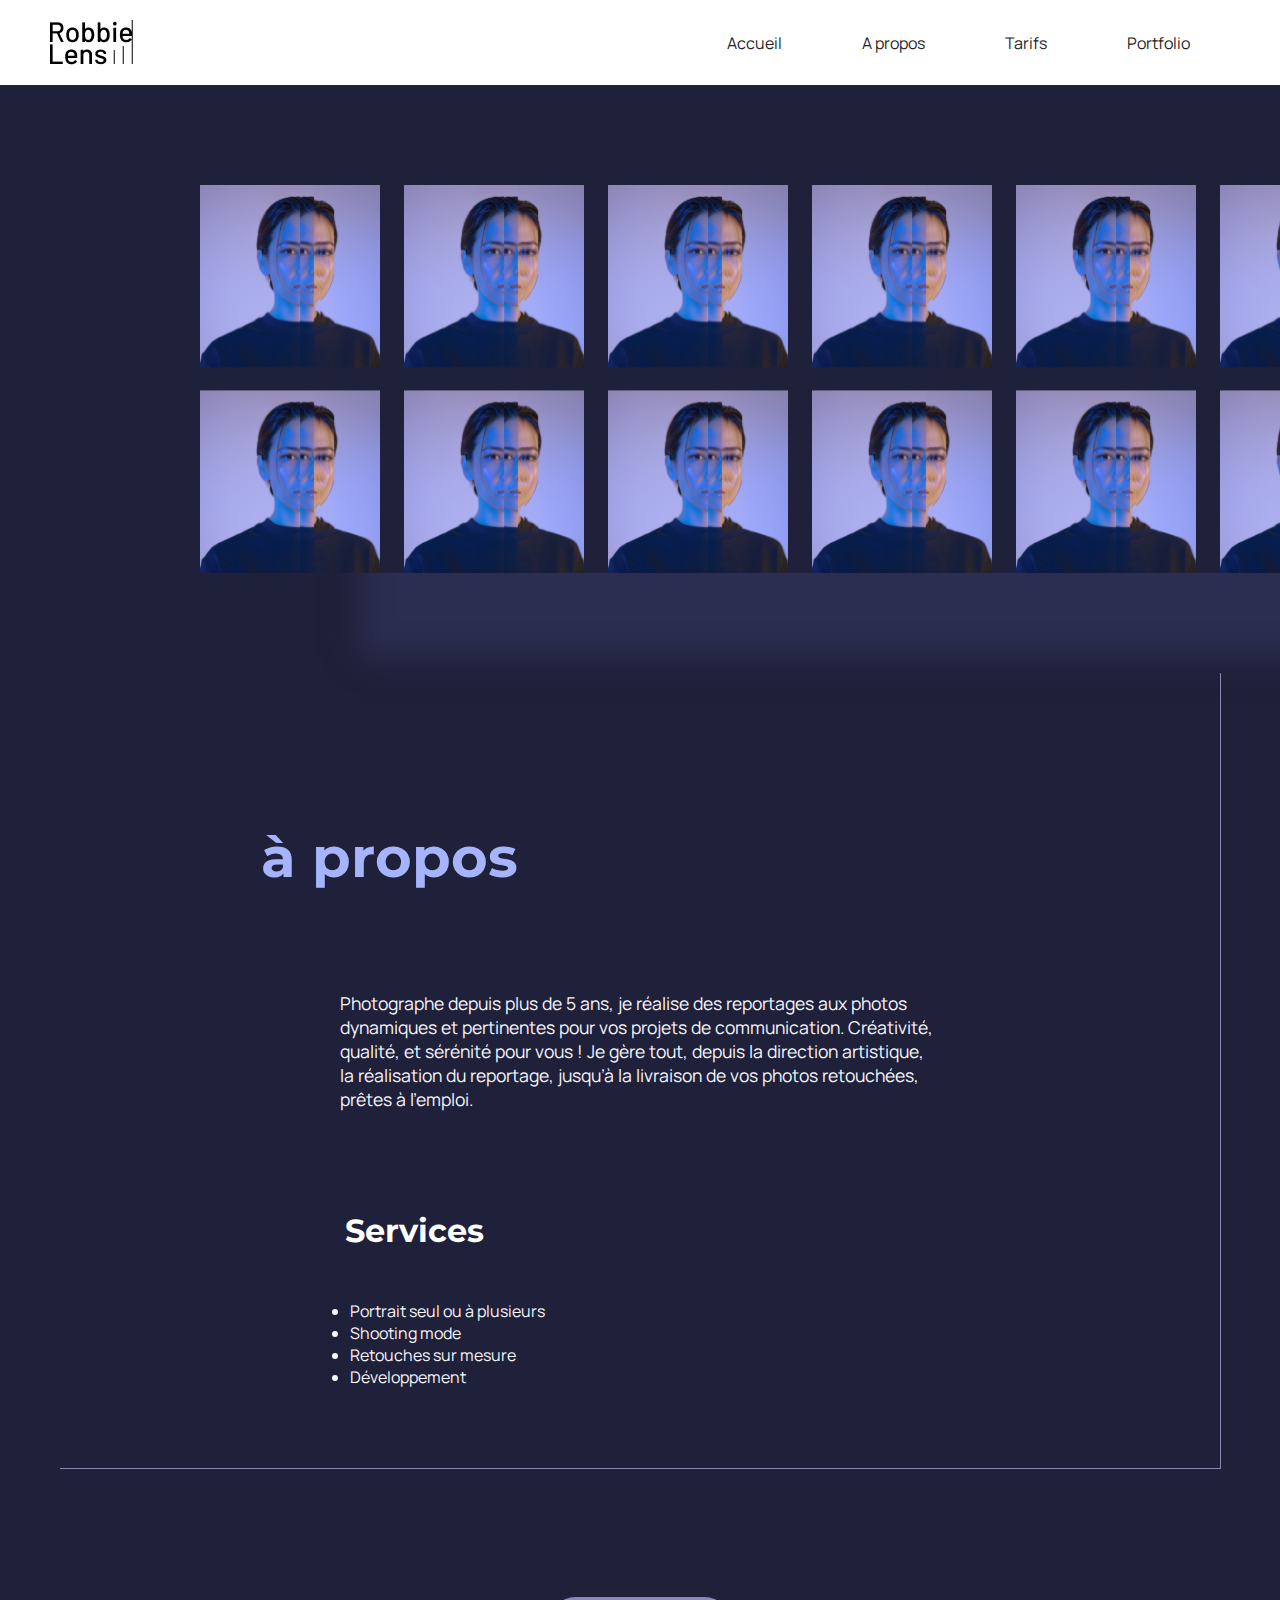
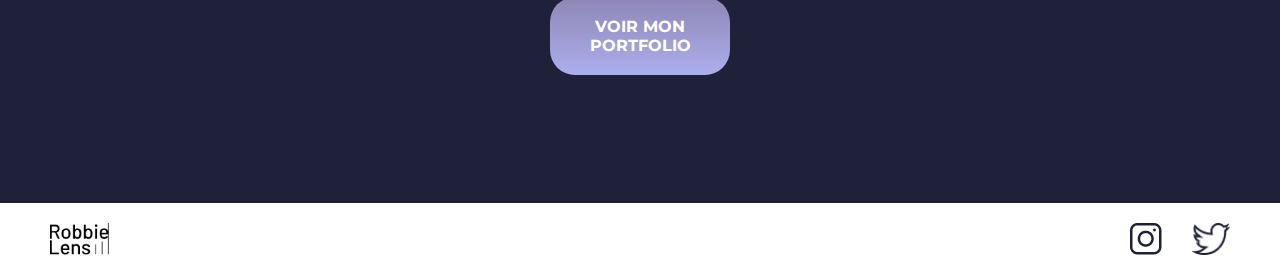
<file: apropos.html>
<!DOCTYPE html>
<html lang="fr">
<head>
    <meta charset="utf-8">
    <title>A propos - Robbie Lens Photographie</title>
    <link href="styles/_reset.css" rel="stylesheet">
    <link href="styles/_commun.css" rel="stylesheet">
    <link href="styles/index.css" rel="stylesheet">
    <link href="styles/apropos.css" rel="stylesheet">
    <link rel="preconnect" href="https://fonts.googleapis.com">
    <link rel="preconnect" href="https://fonts.gstatic.com" crossorigin>
    <link href="https://fonts.googleapis.com/css2?family=Montserrat:wght@100&display=swap" rel="stylesheet">
    <link rel="preconnect" href="https://fonts.googleapis.com">
    <link rel="preconnect" href="https://fonts.gstatic.com" crossorigin>
    <link href="https://fonts.googleapis.com/css2?family=Manrope:wght@200&family=Montserrat:wght@100&display=swap" rel="stylesheet">

</head>
<body>
    
    <header>
        <a id="trigger-home-page-header" class="trigger-home-page" href="index.html" title="Cliquez-ici pour revenir à la page d'accueil"></a>
        <nav>
            <a href="index.html">Accueil</a>
            <a href="apropos.html">A&nbsp;propos</a>
            <a href="tarifs.html">Tarifs</a>
            <a href="portfolio.html">Portfolio</a>
        </nav>
    </header>


    <main >
       <div class="robbie-apropos"></div>

    <section class="cadre-a-propos">
        <div>

        <h2>à propos</h2>
            <p class="texte-a-propos">
            
            Photographe depuis plus de 5 ans, je réalise des reportages aux photos dynamiques et pertinentes pour vos projets de communication.
            Créativité, qualité, et sérénité pour vous ! Je gère tout, depuis la direction artistique, la réalisation du reportage, jusqu’à la 
            livraison de vos photos retouchées, prêtes à l'emploi.
        
            </p>    <!-- Contenu de la page -->

        </div>
    
        <div class="services">
            <h3>Services</h3>

             <ul>

                <li>Portrait seul ou à plusieurs</li>       <!--liste des services-->
                <li>Shooting mode</li>
                <li>Retouches sur mesure</li>
                <li>Développement</li>

            </ul>


        </div>
    </section>

        <a href="portfolio.html" class="bt-arrondi">VOIR MON PORTFOLIO</a>
    
            
    </main>

    <footer>
        <a id="trigger-home-page-footer" class="trigger-home-page" href="index.html" title="Cliquez-ici pour revenir à la page d'accueil" ></a>
        <div>
            <a href="https://www.instagram.com/"target="blank"><img src="images/instagram.png" alt="Lien vers mon Instagram" title="mon instagram"/></a>
            <a href="https://twitter.com/"target="blank"><img src="images/twitter.png" alt="Lien vers mon twiter" title="mon twitter"/></a>
        </div>   
    </footer>

</body>
</html>
</file>
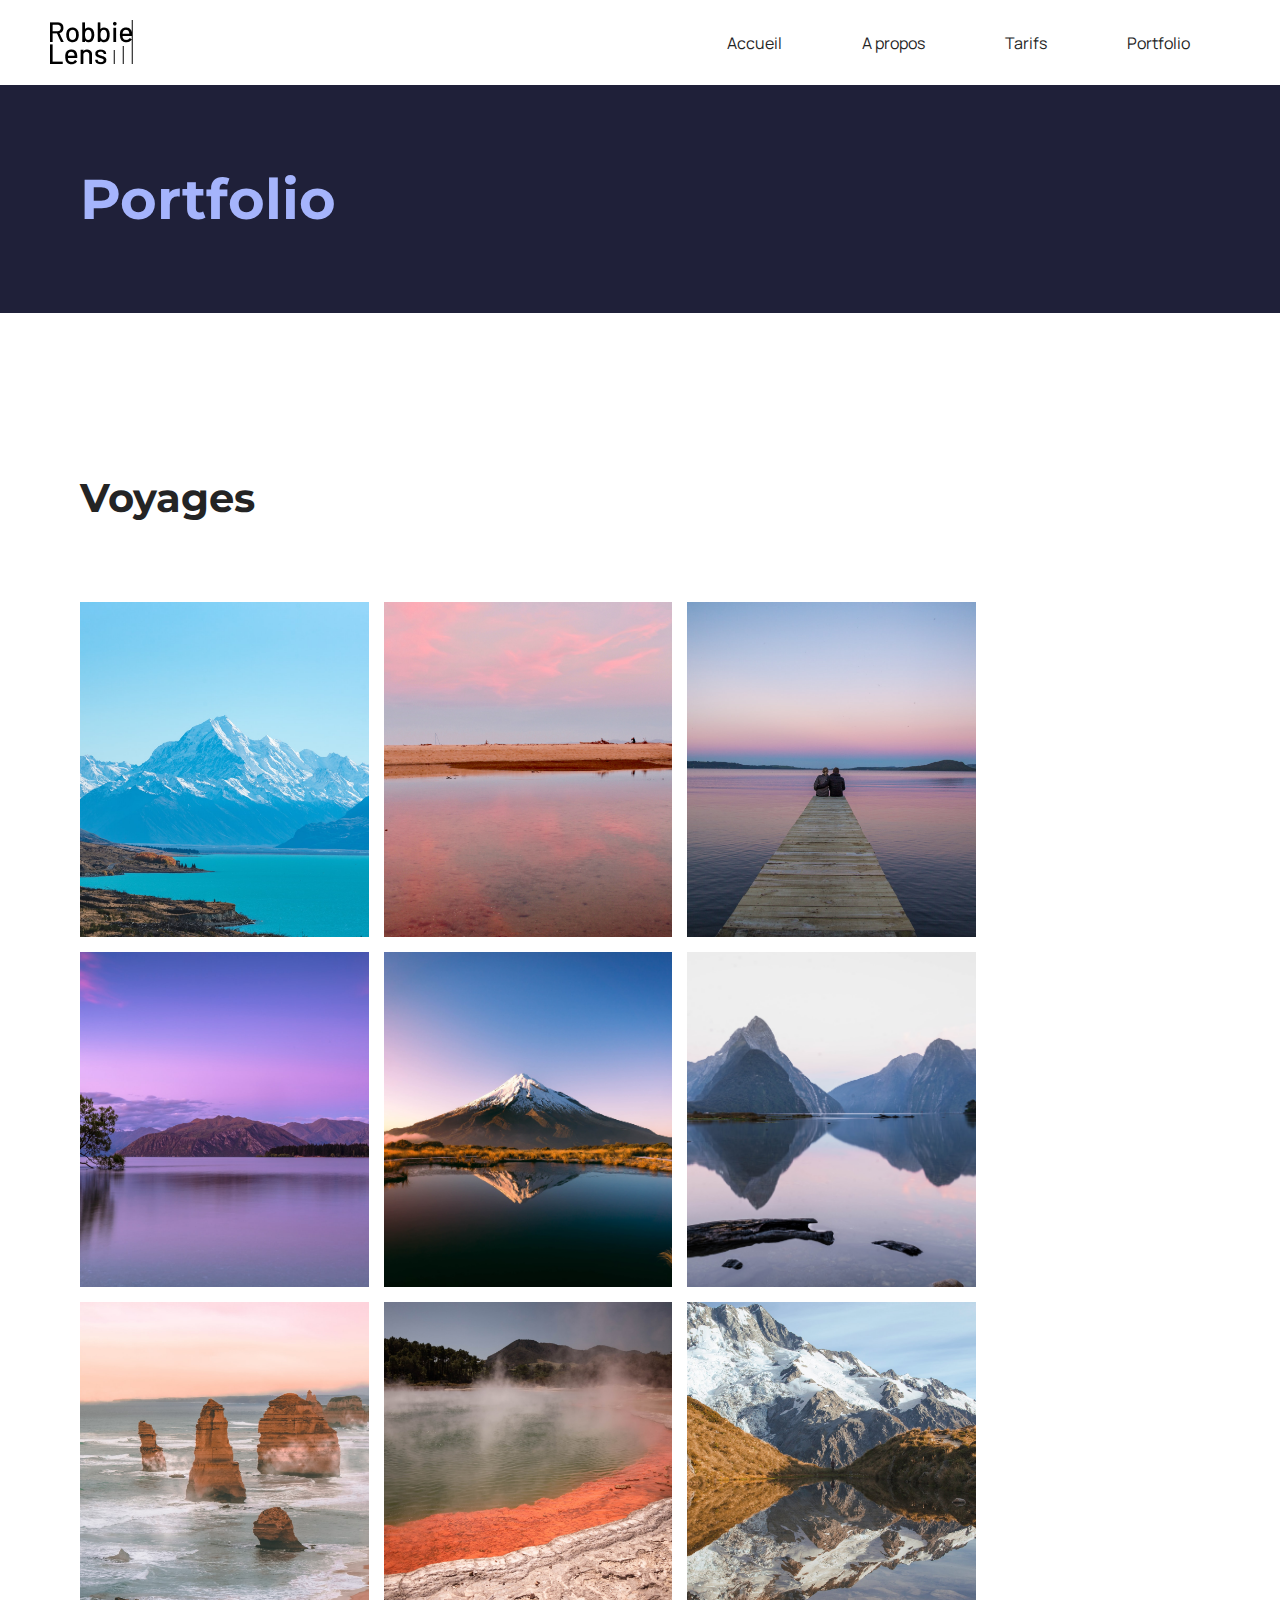
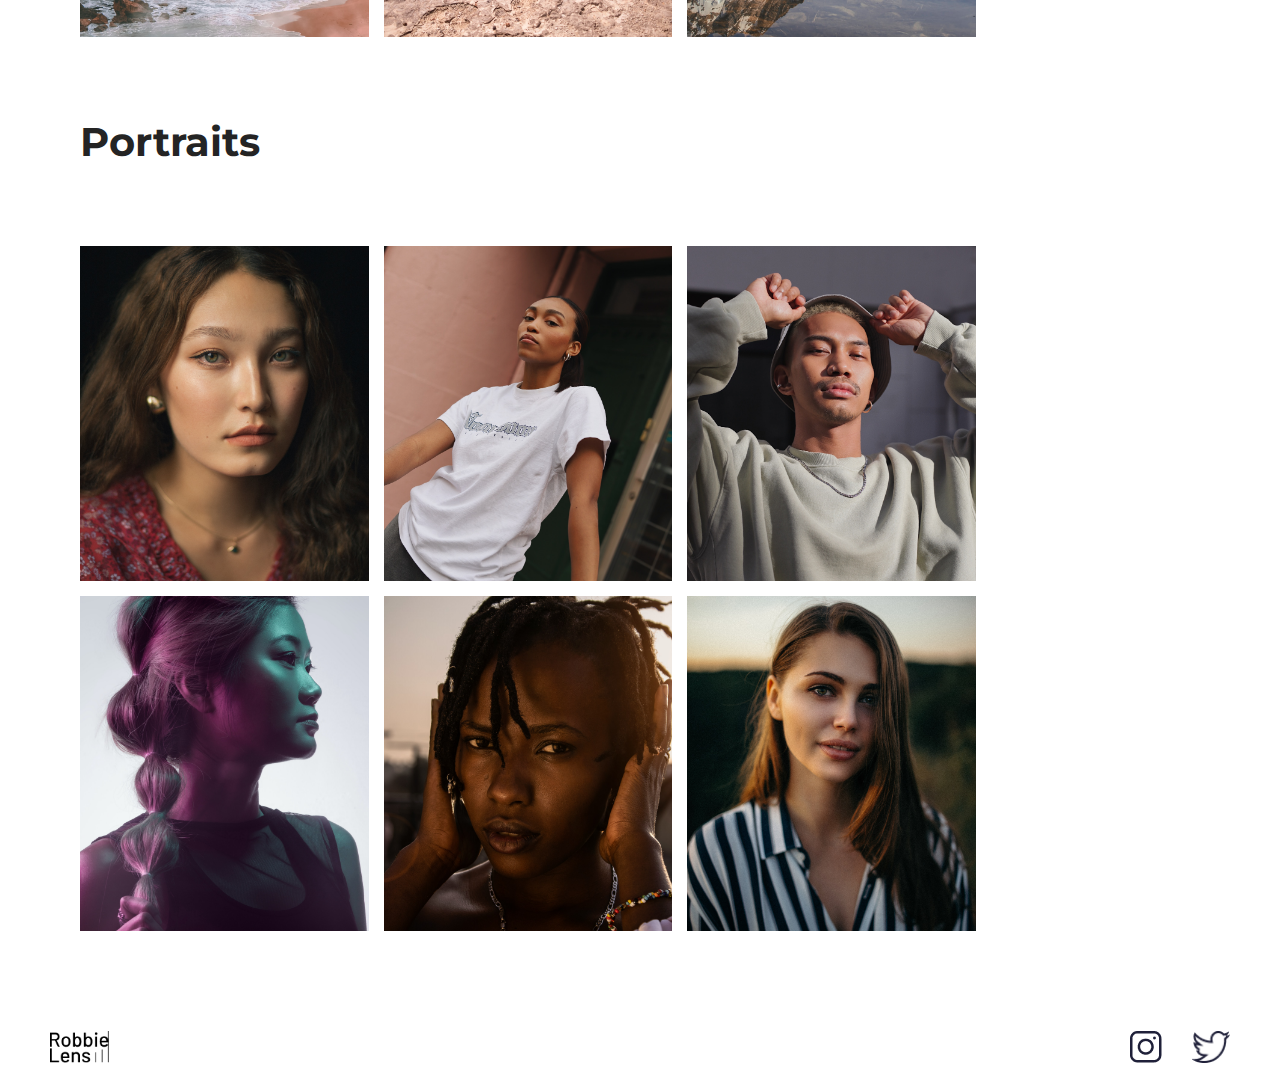
<file: portfolio.html>
<!DOCTYPE html>
<html lang="fr">
<head>
    <meta charset="utf-8">
    <title>Portflio - Robbie Lens Photographie</title>
    <link href="styles/_reset.css" rel="stylesheet">
    <link href="styles/_commun.css" rel="stylesheet">
    <link href="styles/index.css" rel="stylesheet">
    <link href="styles/portfolio.css" rel="stylesheet">
    <link rel="preconnect" href="https://fonts.googleapis.com">
    <link rel="preconnect" href="https://fonts.gstatic.com" crossorigin>
    <link href="https://fonts.googleapis.com/css2?family=Montserrat:wght@100&display=swap" rel="stylesheet">
    <link rel="preconnect" href="https://fonts.googleapis.com">
    <link rel="preconnect" href="https://fonts.gstatic.com" crossorigin>
    <link href="https://fonts.googleapis.com/css2?family=Manrope:wght@200&family=Montserrat:wght@100&display=swap" rel="stylesheet">

</head>
<body>
    
    <header>
        <a id="trigger-home-page-header" class="trigger-home-page" href="index.html" title="Cliquez-ici pour revenir à la page d'accueil"></a>
        <nav>
            <a href="index.html">Accueil</a>
            <a href="apropos.html">A&nbsp;propos</a>
            <a href="tarifs.html">Tarifs</a>
            <a href="portfolio.html">Portfolio</a>
        </nav>
    </header>


    <main>
        <section class="titre-portfolio">
            <h1>Portfolio</h1>
        </section>
        <section class="portfolio-section-photos">
            <h2>Voyages</h2>
                <div class="grid-images grid-paysages">

                    <a href="images/portfolio/paysage1.jpg" class="lien-conteneur-photo">
                        <img src="images/portfolio/paysage1.jpg" alt="Mont Aoraki - Nouvelle-Zélande" >
                        <div class="photo-hover" style="display: none;">Voir la photo</div>
                    </a>
                    <a href="images/portfolio/paysage2.jpg" class="lien-conteneur-photo">
                        <img src="images/portfolio/paysage2.jpg" alt="Parc National d’Abel Tasman - Nouvelle-Zélande" >
                    </a>
                    <a href="images/portfolio/paysage3.jpg" class="lien-conteneur-photo">
                        <img src="images/portfolio/paysage3.jpg" alt="Lac Rotorua - Nouvelle-Zélande" >
                    </a>
                    <a href="images/portfolio/paysage4.jpg" class="lien-conteneur-photo">
                        <img src="images/portfolio/paysage4.jpg" alt="Lac Wanaka - Nouvelle-Zélande" >
                    </a>
                    <a href="images/portfolio/paysage5.jpg" class="lien-conteneur-photo">
                        <img src="images/portfolio/paysage5.jpg" alt="Mont Taranaki - Nouvelle-Zélande" >
                    </a>
                    <a href="images/portfolio/paysage6.jpg" class="lien-conteneur-photo">
                        <img src="images/portfolio/paysage6.jpg" alt="Milford Sound - Nouvelle-Zélande" >
                    </a>
                    <a href="images/portfolio/paysage7.jpg" class="lien-conteneur-photo">
                        <img src="images/portfolio/paysage7.jpg" alt="Twelve Apostle - Australie" >
                    </a>
                    <a href="images/portfolio/paysage8.jpg" class="lien-conteneur-photo">
                        <img src="images/portfolio/paysage8.jpg" alt="Wai-O-Tapu - Nouvelle-Zélande" >
                    </a>
                    <a href="images/portfolio/paysage9.jpg" class="lien-conteneur-photo">
                        <img src="images/portfolio/paysage9.jpg" alt="Mont Cook - Nouvelle Zélande" >
                    </a>

                </div>
            
            <h2>Portraits</h2>
                <div class="grid-images grid-portraits">

                    <a href="images/portfolio/portrait1.jpg" class="lien-conteneur-photo">
                        <img src="images/portfolio/portrait1.jpg" alt="Portrait jeune femme 1" >
                    </a>
                    <a href="images/portfolio/portrait2.jpg" class="lien-conteneur-photo">
                        <img src="images/portfolio/portrait2.jpg" alt="Portrait jeune femme 2" >
                    </a>
                    <a href="images/portfolio/portrait3.jpg" class="lien-conteneur-photo">
                        <img src="images/portfolio/portrait3.jpg" alt="Portrait jeune homme 3" >
                    </a>
                    <a href="images/portfolio/portrait4.jpg" class="lien-conteneur-photo">
                        <img src="images/portfolio/portrait4.jpg" alt="Portrait jeune femme 4" >
                    </a>
                    <a href="images/portfolio/portrait5.jpg" class="lien-conteneur-photo">
                        <img src="images/portfolio/portrait5.jpg" alt="Portrait jeune femme 5" >
                    </a>
                    <a href="images/portfolio/portrait6.jpg" class="lien-conteneur-photo">
                        <img src="images/portfolio/portrait6.jpg" alt="Portrait jeune femme 6" >
                    </a>

                </div>

            
        </section>
    </main>

    <footer>
        <a id="trigger-home-page-footer" class="trigger-home-page" href="index.html" title="Cliquez-ici pour revenir à la page d'accueil" ></a>
        <div>
            <a href="https://www.instagram.com/"target="blank"><img src="images/instagram.png" alt="Lien vers mon Instagram" title="mon instagram"/></a>
            <a href="https://twitter.com/"target="blank"><img src="images/twitter.png" alt="Lien vers mon twiter" title="mon twitter"/></a>
        </div>   
    </footer>

</body>
</html>
</file>
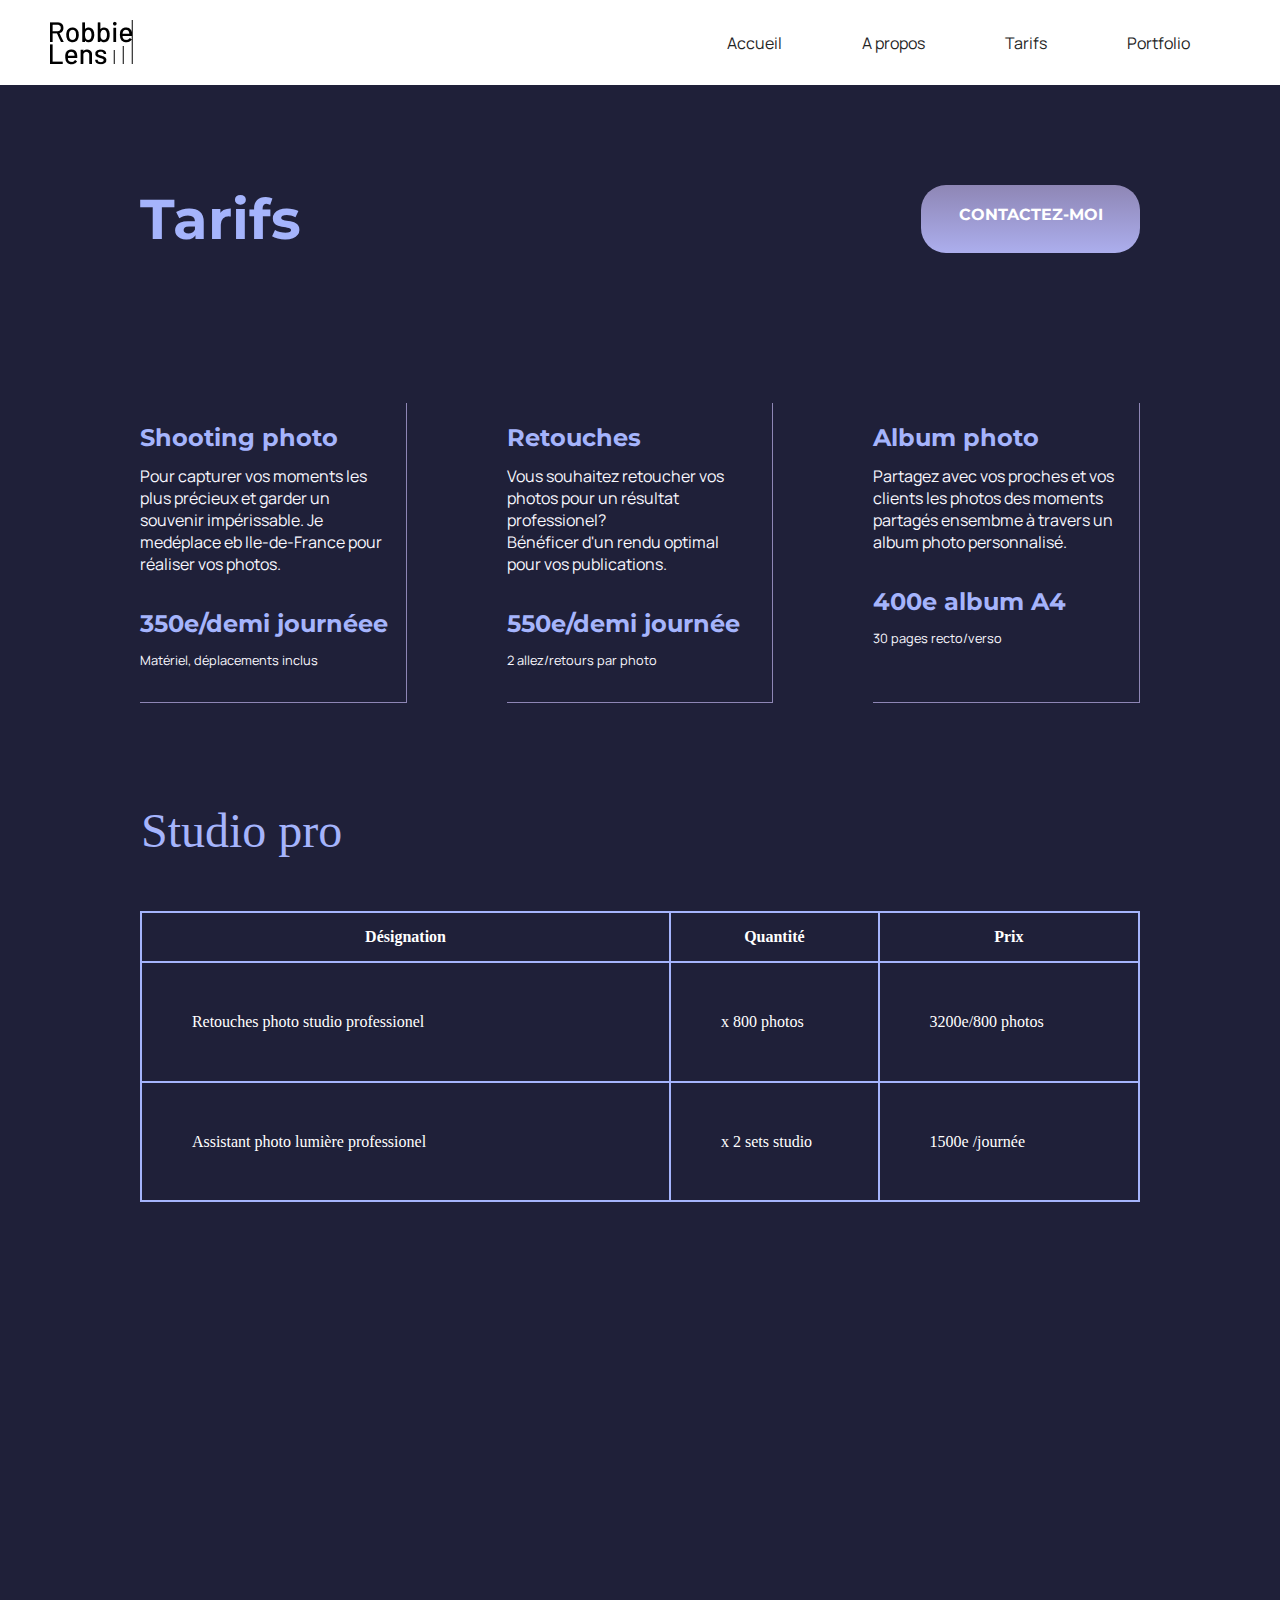
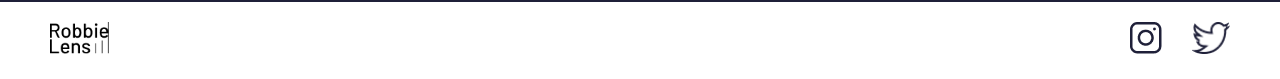
<file: tarifs.html>
<!DOCTYPE html>
<html lang="fr">
<head>
    <meta charset="utf-8">
    <title>Tarifs - Robbie Lens Photographie</title>
    <link href="styles/_reset.css" rel="stylesheet">
    <link href="styles/_commun.css" rel="stylesheet">
    <link href="styles/index.css" rel="stylesheet">
    <link href="styles/tarifs.css" rel="stylesheet">
    <link rel="preconnect" href="https://fonts.googleapis.com">
    <link rel="preconnect" href="https://fonts.gstatic.com" crossorigin>
    <link href="https://fonts.googleapis.com/css2?family=Montserrat:wght@100&display=swap" rel="stylesheet">
    <link rel="preconnect" href="https://fonts.googleapis.com">
    <link rel="preconnect" href="https://fonts.gstatic.com" crossorigin>
    <link href="https://fonts.googleapis.com/css2?family=Manrope:wght@200&family=Montserrat:wght@100&display=swap" rel="stylesheet">

</head>
<body>
    
    <header>
        <a id="trigger-home-page-header" class="trigger-home-page" href="index.html" title="Cliquez-ici pour revenir à la page d'accueil"></a>
        <nav>
            <a href="index.html">Accueil</a>
            <a href="apropos.html">A&nbsp;propos</a>
            <a href="tarifs.html">Tarifs</a>
            <a href="portfolio.html">Portfolio</a>
        </nav>
    </header>


    <main>

        <div class="head">
            <h1>Tarifs</h1>
            <a href="index.html/#anchor-formulaire" class="bt-arrondi">contactez-moi</a>
        </div>
        

        <div class="prestation">

            <div class="cadre">
                <h2>Shooting photo</h2>

                <p class="texte">Pour capturer vos moments les plus précieux et garder un
                    souvenir impérissable. Je medéplace eb Ile-de-France pour
                    réaliser vos photos.
                </p>

                <h2>350e/demi journéee</h2>

                <p class="texte-petit">Matériel, déplacements inclus</p>

            </div>

            <div  class="cadre">
                <h2>Retouches</h2>

                <p class="texte">Vous souhaitez retoucher vos photos pour un résultat
                    professionel?<br/>Bénéficer d'un rendu optimal pour vos 
                    publications.
                </p>

                <h2>550e/demi journée</h2>

                <p class="texte-petit">2 allez/retours par photo</p>

            </div>

            <div  class="cadre">
                <h2>Album photo</h2>

                <p class="texte">Partagez avec vos proches et vos clients les photos des
                    moments partagés ensembme à travers un album photo 
                    personnalisé.
                </p>

                <h2>400e album A4</h2>

                <p class="texte-petit">30 pages recto/verso</p>

            </div>
        </section>


        </div>
     
        <table>

            <caption>Studio pro</caption>
    
            <tr>
    
                <th>Désignation</th>
                <th>Quantité</th>
                <th>Prix</th>
    
            </tr>
    
            <tr>
    
                <td>Retouches photo studio professionel</td>
                <td>x 800 photos</td>
                <td>3200e/800 photos</td>
    
            </tr>
    
            <tr>
    
                <td>Assistant photo lumière professionel</td>
                <td>x 2 sets studio</td>
                <td>1500e /journée</td>
    
            </tr>
    
        </table>

    </main>

    <footer>
        <a id="trigger-home-page-footer" class="trigger-home-page" href="index.html" title="Cliquez-ici pour revenir à la page d'accueil" ></a>
        <div>
            <a href="https://www.instagram.com/"target="blank"><img src="images/instagram.png" alt="Lien vers mon Instagram" title="mon instagram"/></a>
            <a href="https://twitter.com/"target="blank"><img src="images/twitter.png" alt="Lien vers mon twiter" title="mon twitter"/></a>
        </div>   
    </footer>

</body>
</html>
</file>
<file: styles/_commun.css>
h1{
    font-size: 3.5em;
    color: #A5B4FC;
    font-family: 'Montserrat', sans-serif;
}

h2 {
    color: #F9F8FF;
    margin-top: 20px;
}

p {
    font-size: 1.1em;
    font-family: 'Manrope', sans-serif;
    color: #F9F8FF;
}


a {
    font-size: 1em;
    text-decoration: none;
    font-family: 'Manrope', sans-serif;
    color: #242424;
}

a:hover {
    text-decoration: underline;
}


body {
    background-color: #1F2039;
}

section{
    padding: 80px;
}

main {
    min-height: 500px;
}

nav {
    display: flex;
    flex-direction: row;
    align-items: center;
    justify-content: flex-end;
    height: 45px;
}

nav a{
    margin : 0 40px;
}

header,
footer {
    background-color: white;
    padding: 20px 50px;
}

header {

}

.trigger-home-page{
    width: 83px;
    height: 45px;

    display: block;
    float: left;

    background : no-repeat url("../images/logo.png");

}

#trigger-home-page-header{

}

#trigger-home-page-footer{
    width : 59px;
    height : 32px;
    background-size: contain;
}

#trigger-home-page:after{
    float: none;
}

footer img {
    height : 32px;
}

footer div{
    display: flex;
    flex-direction: row;
    justify-content: flex-end;
    align-items: center;
    gap: 30px;
}

.bt-arrondi{
    display: block;
    background: linear-gradient(#8E86B5,#ACAEED );
    border-radius: 25px;
    padding : 20px 25px;
    text-align: center;

    color: white;
    font-family: 'Montserrat', sans-serif;
    font-weight: bold;
    font-size : 1em;
    text-decoration: none;

    text-transform: uppercase;

}
</file>
<file: styles/index.css>
section{
    margin: auto;
    width: 1000px;
}

section h2 {
    font-size: 3.5em;
    font-family: 'Montserrat', sans-serif;
    font-weight: bold;
    color: #A5B4FC;
    text-align:center;
}

/* --------------------------------------------------------------------------- */

section.presentation{
    display: flex;
    flex-direction: row;
}

section.presentation div.texte{
    width: 45%;
    margin: 0;
    margin-left: 5%;
}

section.presentation em{
	color: #A5B4FC;
	font-weight: bold;
}

section.presentation p { 
    margin: 20px 0;
}

section.presentation img{
    width: 419px;
    margin-right: 5%;
    margin-left: 5%;

}

section.presentation img:hover{
    box-shadow: 23.5px 39.9px 10px rgba(0, 0, 0, 0.246),43px 73px 80px rgba(0, 0, 0, 0.33);
}

section.presentation h2 {
 
}

section.presentation .bt-arrondi {
    margin:auto;
    width: 60%;
}


/* --------------------------------------------------------------------------- */
div.fond-alternatif {
    width: 100%;
    background-color: white;
}

section.images{

}

section.images h2{
    color: black;
    margin: auto;
    margin-bottom: 80px;
}

section.images div{
    width : auto;

}

section.images div{
    display: flex;
    flex-direction: row;
    justify-content: center;
    margin-bottom: 10px;
    gap: 1%;
}

section.images div img{
    width: 32%;
}

section.images .bt-arrondi {
    width: 20%;
    margin: auto;
    margin-top: 50px;
}

/* --------------------------------------------------------------------------- */

section.formulaire {

}

section.formulaire h2{
    margin: auto;
    margin-bottom: 80px;
}

section.formulaire form {
    margin: auto;
    width: 60%;
}

section.formulaire fieldset {
    border: 0;
}

section.formulaire label{
    display:block;
    margin-bottom: 10px;
    color: white;
    font-family: 'Montserrat', sans-serif;
}

section.formulaire input{
    height: 2.5em;
    width: 100%;
}

section.formulaire textarea{
    display: block;
    width: 100%;
    height: 10em;
}

section.formulaire input[type=submit]{
    border:0;
}

section.formulaire button {
    border:0;
    width: 50%;
    margin: 10px auto;
}

section.formulaire fieldset.fs-nom{
    width: 45%;
    float: left;
}

section.formulaire fieldset.fs-email{
    width: 45%;
}

section.formulaire fieldset.fs-message{
    width: 94%;
}

/* --------------------------------------------------------------------------- */
</file>
<file: styles/apropos.css>
.a-propos-main {
    width: 75%;
    margin: auto;
}
/* --------------------------------------------------------------------------- */
.robbie-apropos {
    width: 1200px; 
    height: 388px;
    margin-top: 100px;
    margin-bottom: 100px;
    margin-left: 200px;

    background-image: url("../images/robbie-lens.png");
    background-size: 15%;
    background-repeat: repeat;
    background-repeat: space;
    gap: 15px;

    box-shadow:
    160px 84px 30px #2c2e51;
}
/* --------------------------------------------------------------------------- */
div h2{
    padding: 5%;
    margin-right: 50%;

}

.texte-a-propos{

    margin-left: 15%;
    margin-right: 15%;
    padding: 50px;

    display:flex;
    flex-direction: row;
    justify-content: center;
}


div.services h3{
    color: white;
    font-family: 'Montserrat', sans-serif;
    font-size: 2em;

    display:flex;
    flex-direction: row;
    justify-content: center;
    margin-right: 45%;
    padding: 5%;

}

div.services ul {
    font-size: 1em;
    font-family: 'Manrope', sans-serif;
    color: #F9F8FF;

    display:flex;
    flex-direction: column;
    justify-content: center;
    margin-left: 17%;
}

section.cadre-a-propos {
    border-right: 1px #8e86b5 solid;
    border-bottom: 1px #8e86b5 solid;
    border-width: 10%;
}

main a{
    color: white;

    margin-top: 10%;
    margin-bottom: 10%;
    margin-right: 43%;
    margin-left: 43%;
    gap: 10%;
}
</file>
<file: styles/portfolio.css>
#portfolio{
    margin: 30px auto;
    max-width: 35%;
}

section.titre-portfolio {
    display: flex;
    flex-direction: row;
    align-items:first baseline;
    width: auto;
    font-weight: bolder;

}


 .portfolio-section-photos h2 {
    color: #242424;
    margin-top: 80px;
    margin-bottom: 80px;
    width: 1000px;
    font-size: 2.5em;
    font-weight: bolder;

    display: flex;
    flex-direction: row;
    justify-items: flex-start;
  }

  .portfolio-section-photos {
    background-color: white;
    width: auto;
  }
  
  
.grid-images{
    background-color: white;
    display: grid; 
    grid-template-columns: 1fr 1fr 1fr;
    /*grid-template-columns: 335px 335px 335px;*/
    margin-right: 20%;
    gap: 15px;
  }

.grid-portraits{
    grid-template-rows: 335px 335px;

  }

.grid-paysages{
    grid-template-rows: 335px 335px 335px;
  }


.grid-images img{
  width: 100%;
  height: 100%;
  object-fit: cover;


}

/* --------------------------------------------------------------------------- */

/*
.photo-hover {
    position: absolute;
    top: 0;
    left: 0;
    right: 0;
    bottom: 0;
    display: flex;
    align-items: center;
    justify-content: center;
    font-size: 1.5em;
    color: white;
    background-color: rgba(0, 0, 0, 0.7);
    display: none;
  }

  
.lien-conteneur-photo {
    position: relative;
  }
  

.lien-conteneur-photo :hover .photo-hover{

    display: fixe;

} */
</file>
<file: styles/tarifs.css>
main{
    margin: auto;
    width: 1000px;
}

.head {
    display: flex;
    flex-direction: row;

}

h1 {
    width: 45%;
    margin-top: 10%;

    /* margin: 0; 
    margin-left: 5%;*/

    font-size: 3.5em;
    color: #A5B4FC;
    font-family: 'Montserrat', sans-serif;

}

.bt-arrondi {
    width: 270px;
    justify-content: flex-end;
    margin-left: 50%;
    margin-top: 10%;
}

.prestation {
    display: grid; 
    grid-template-columns: 1fr 1fr 1fr;
    grid-template-rows: 300px;
    gap: 10%;
    margin-top: 15%;
    margin-bottom: 10%;

}

.cadre {
    border-right: 1px #8e86b5 solid;
    border-bottom: 1px #8e86b5 solid;
    border-width: 10%;
}

h2 {
    font-size: 1.5em;
    font-weight: bold;
    color: #A5B4FC;
    font-family: 'Montserrat', sans-serif;

}

.texte{
    font-size: 1em;
    font-family: 'Manrope', sans-serif;
    color: #F9F8FF;
    padding-top: 5%;
    padding-bottom: 5%;
    padding-right: 7%;
}

.texte-petit{
    font-size: 0.8em;
    font-family: 'Manrope', sans-serif;
    color: #F9F8FF;
    padding-top: 5%;
    padding-bottom: 5%;
    padding-right: 7%;
}
/* --------------------------------------------------------------------------- */

td, th {

    border: 2px solid #A5B4FC;
    padding: 15px;

}

td {

    padding: 5%;
    align-content: center;

}

table{

    border-collapse: collapse;
    margin-bottom: 40%;
    width: 100%;
    color: white;

}

.designation {
    width: 20%;

}

caption {
    font-size: 3em;
    color: #A5B4FC;

    display: flex;
    flex-direction: row;
    justify-content: flex-start;
    margin-bottom: 10%;
    margin-right: 10%;
}
</file>
